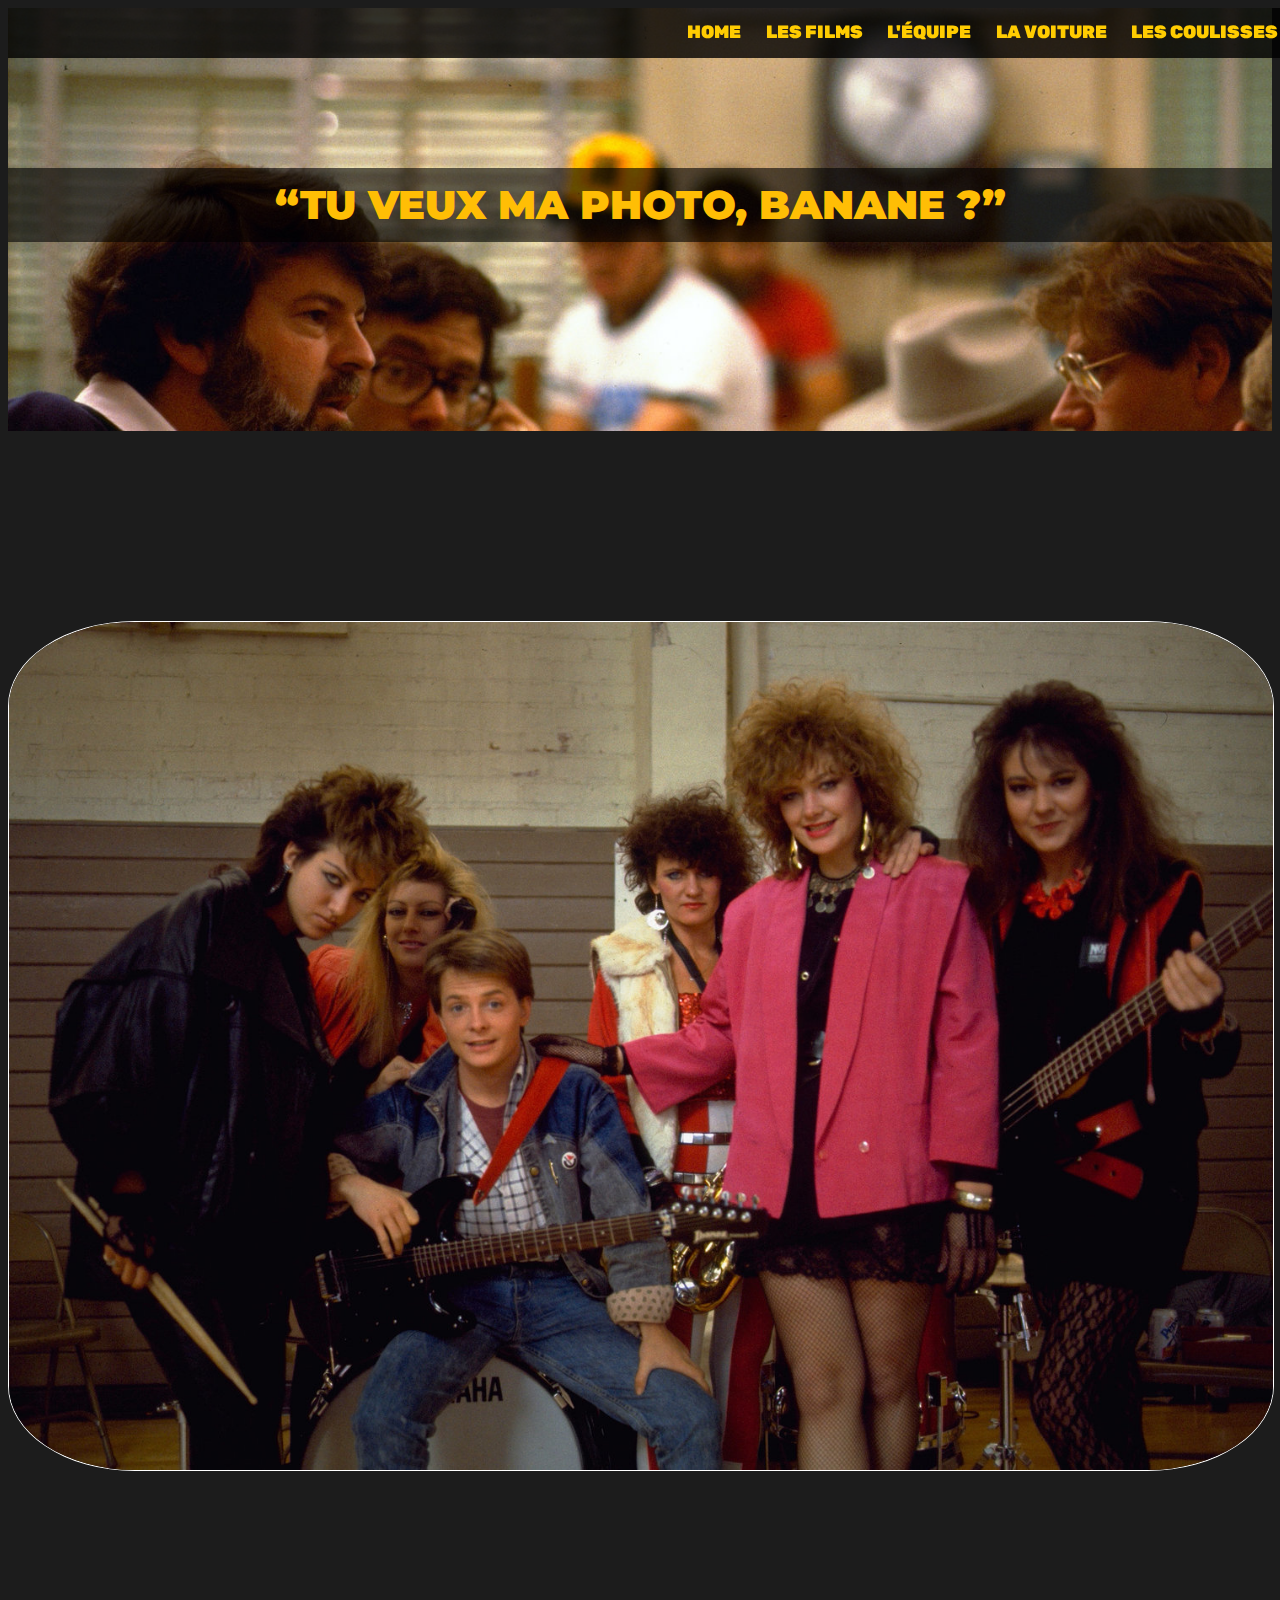
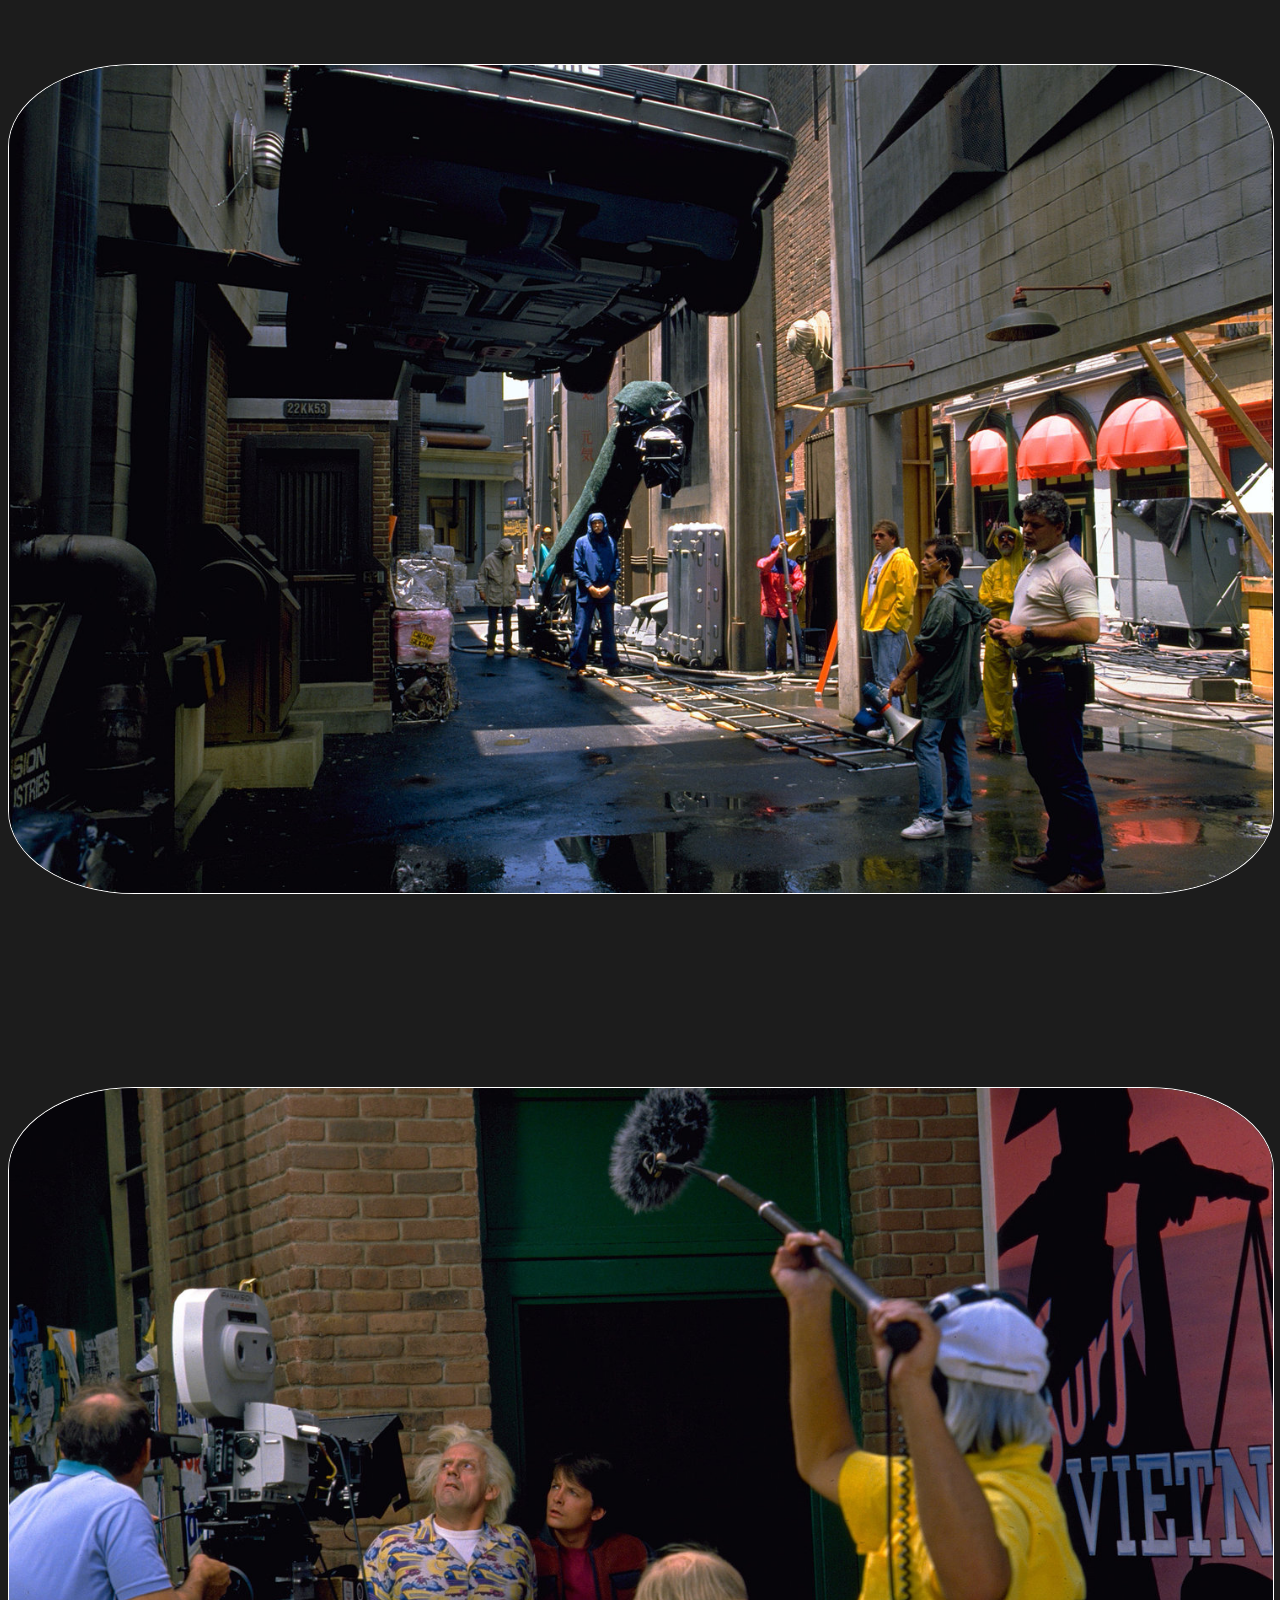
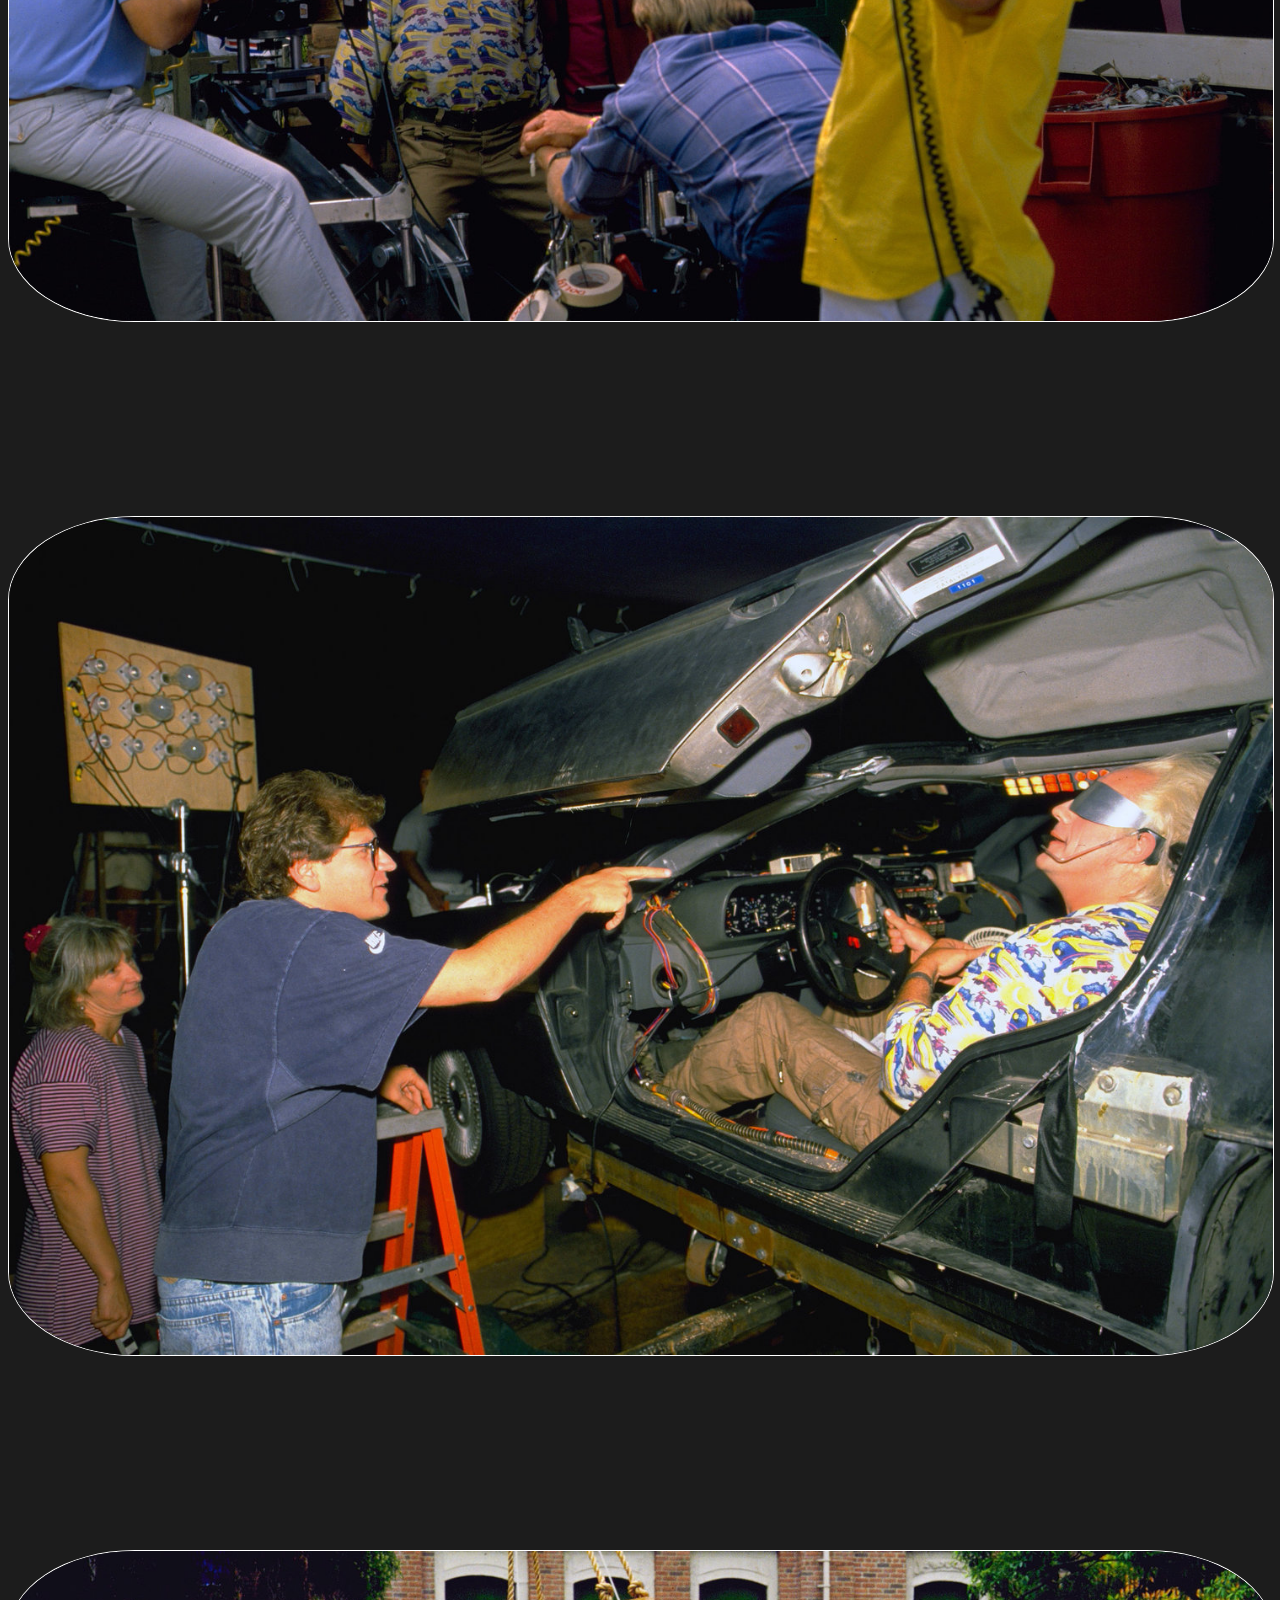
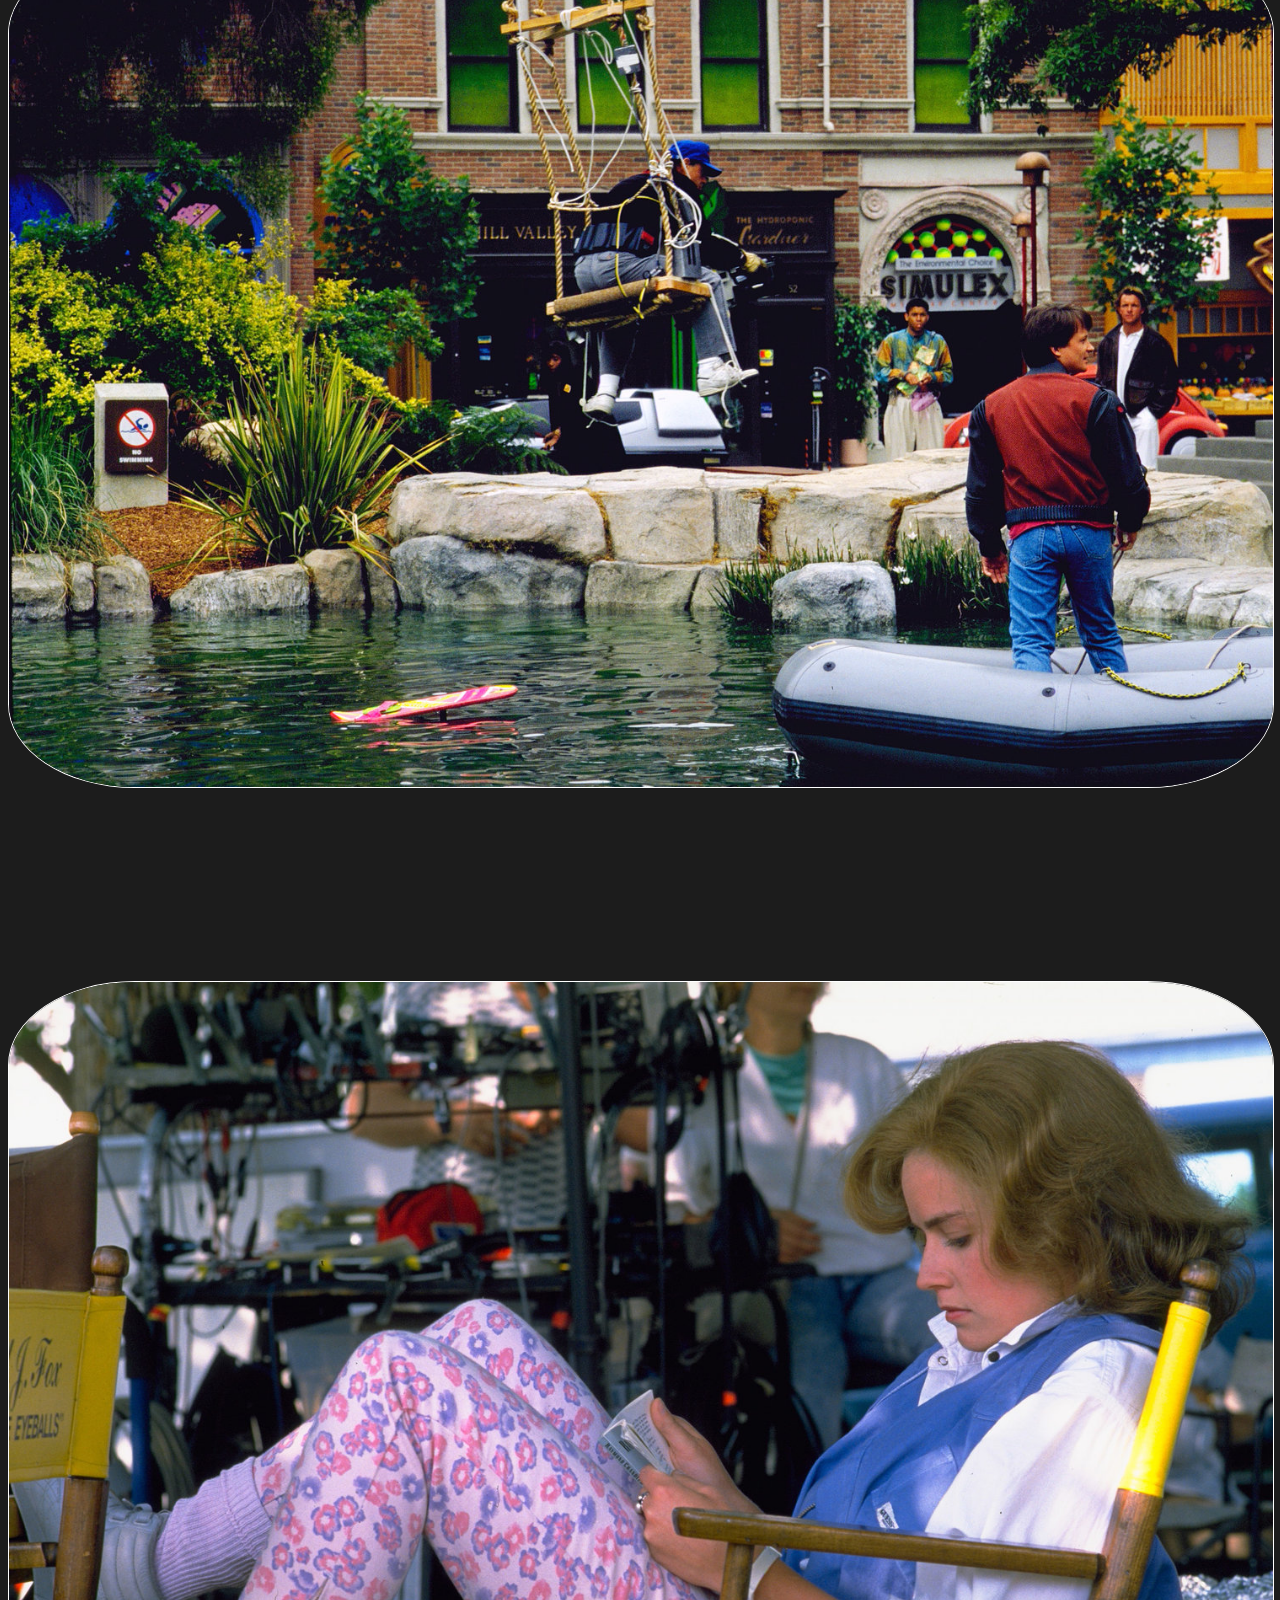
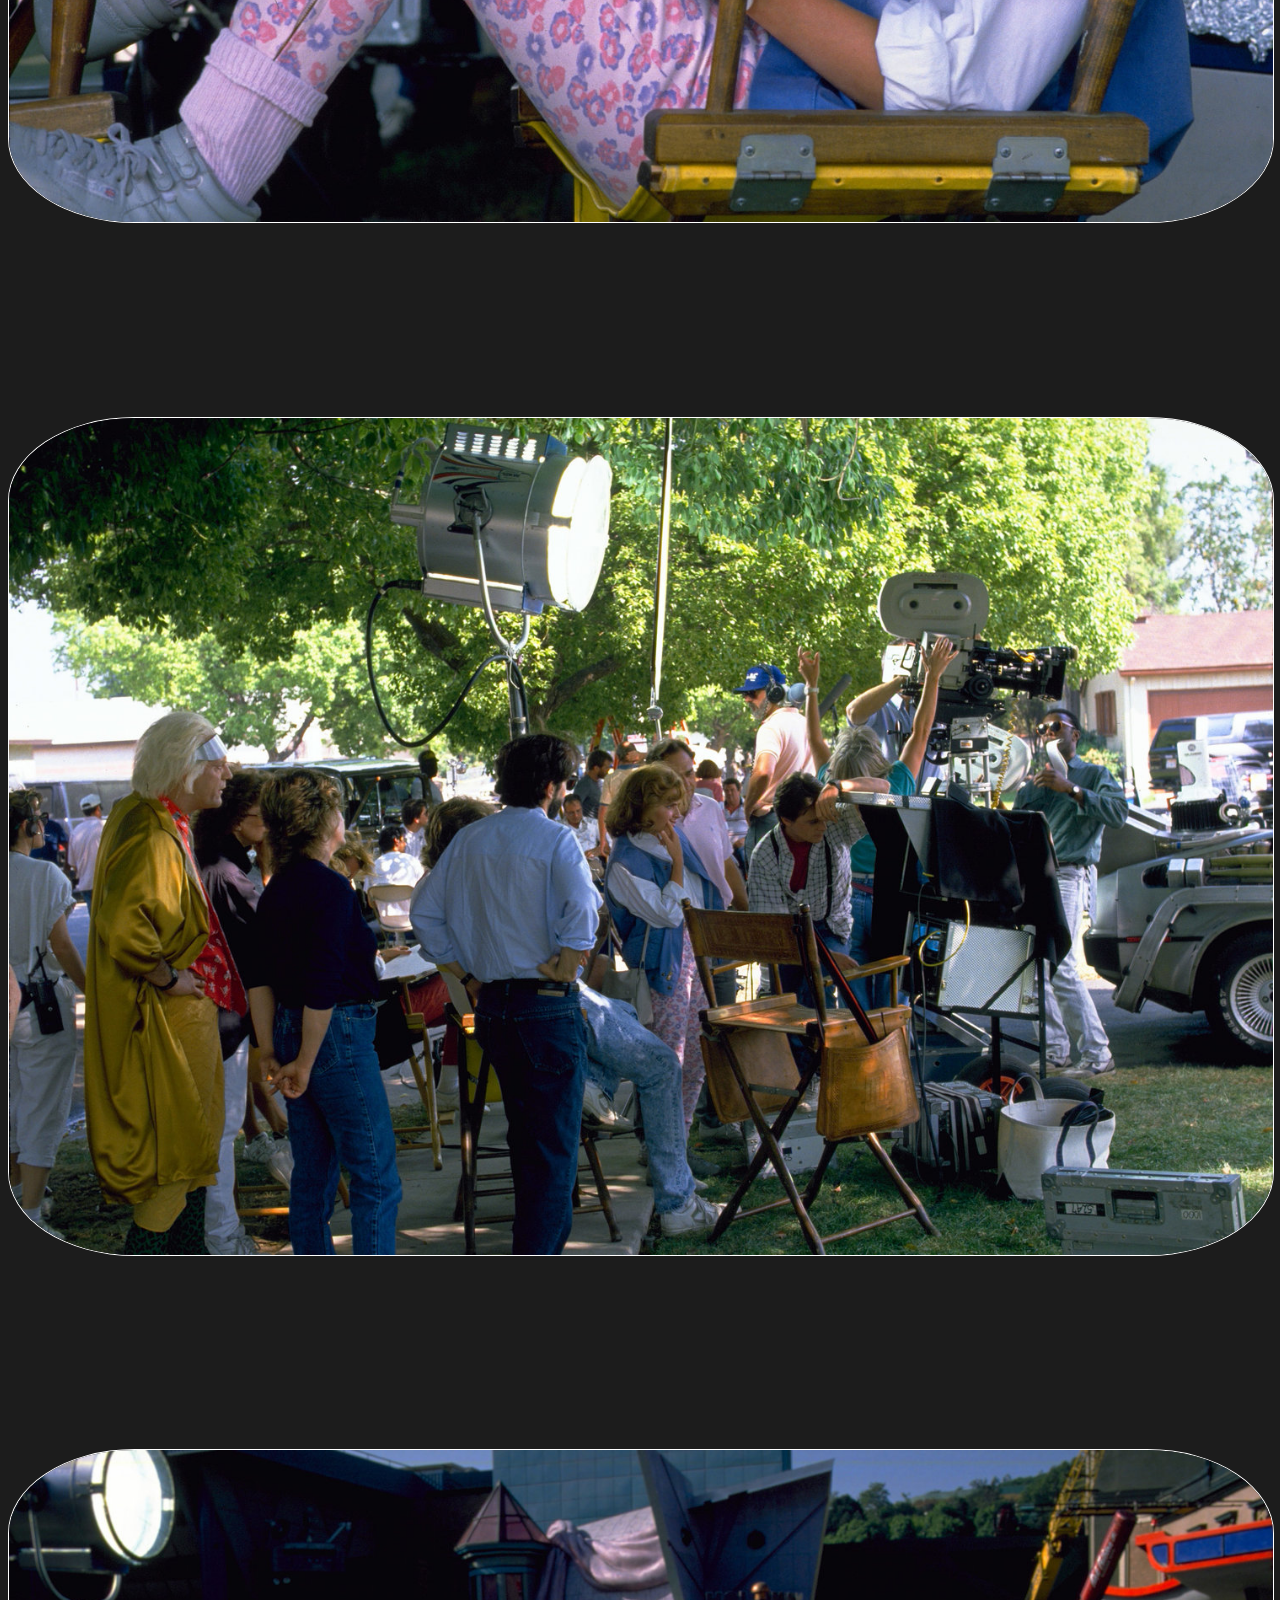
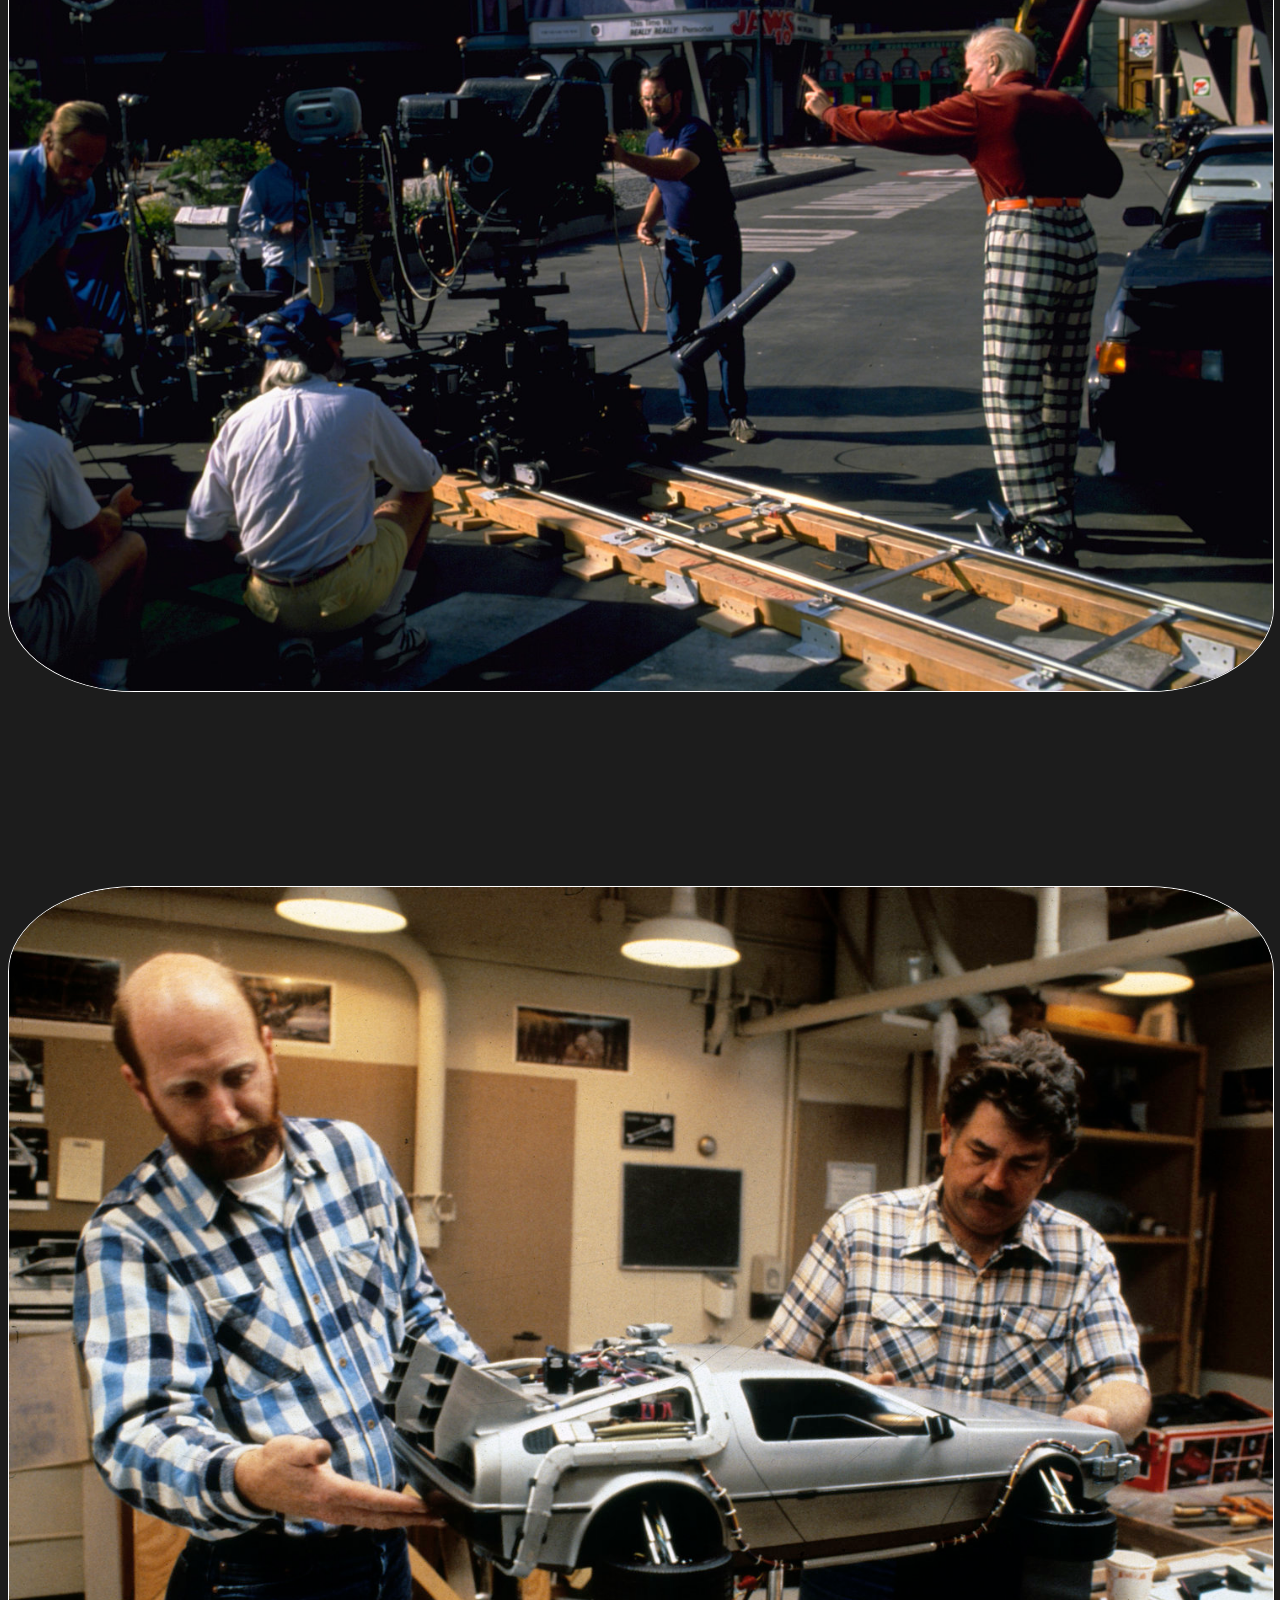
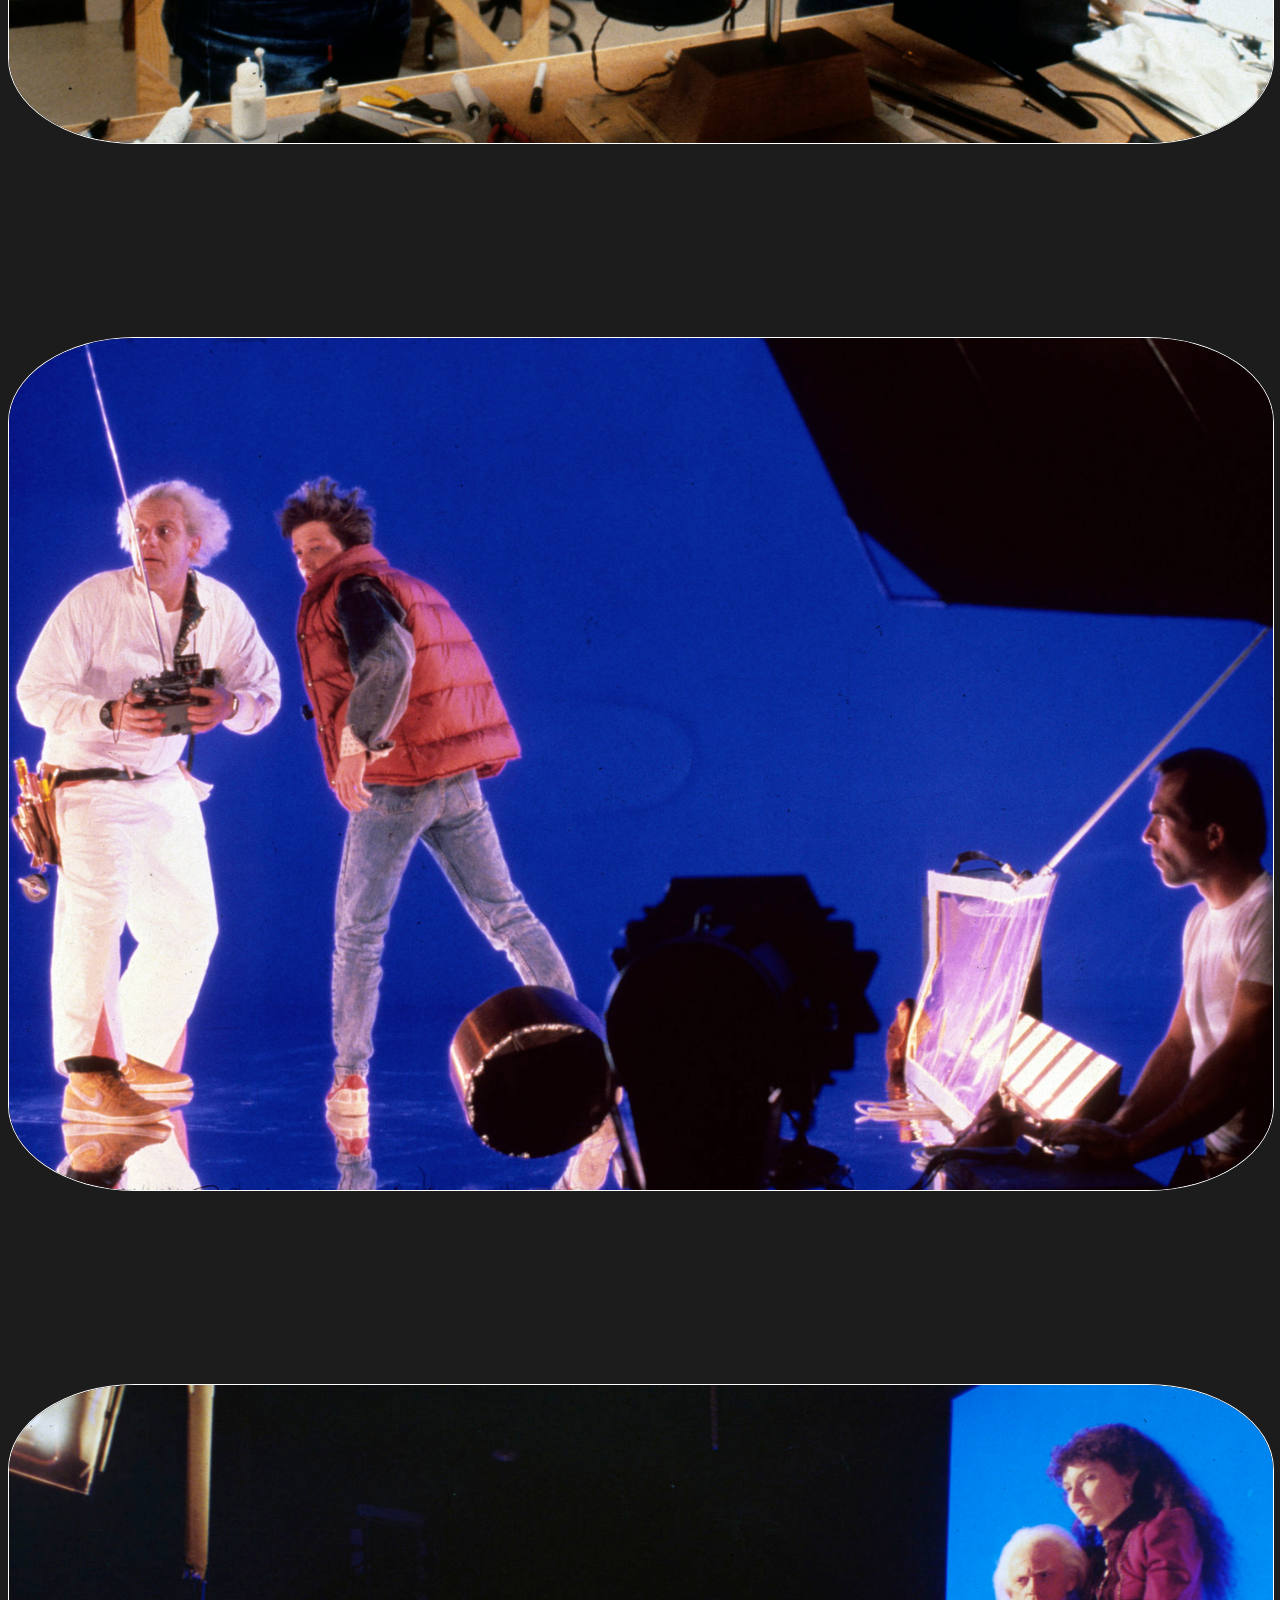
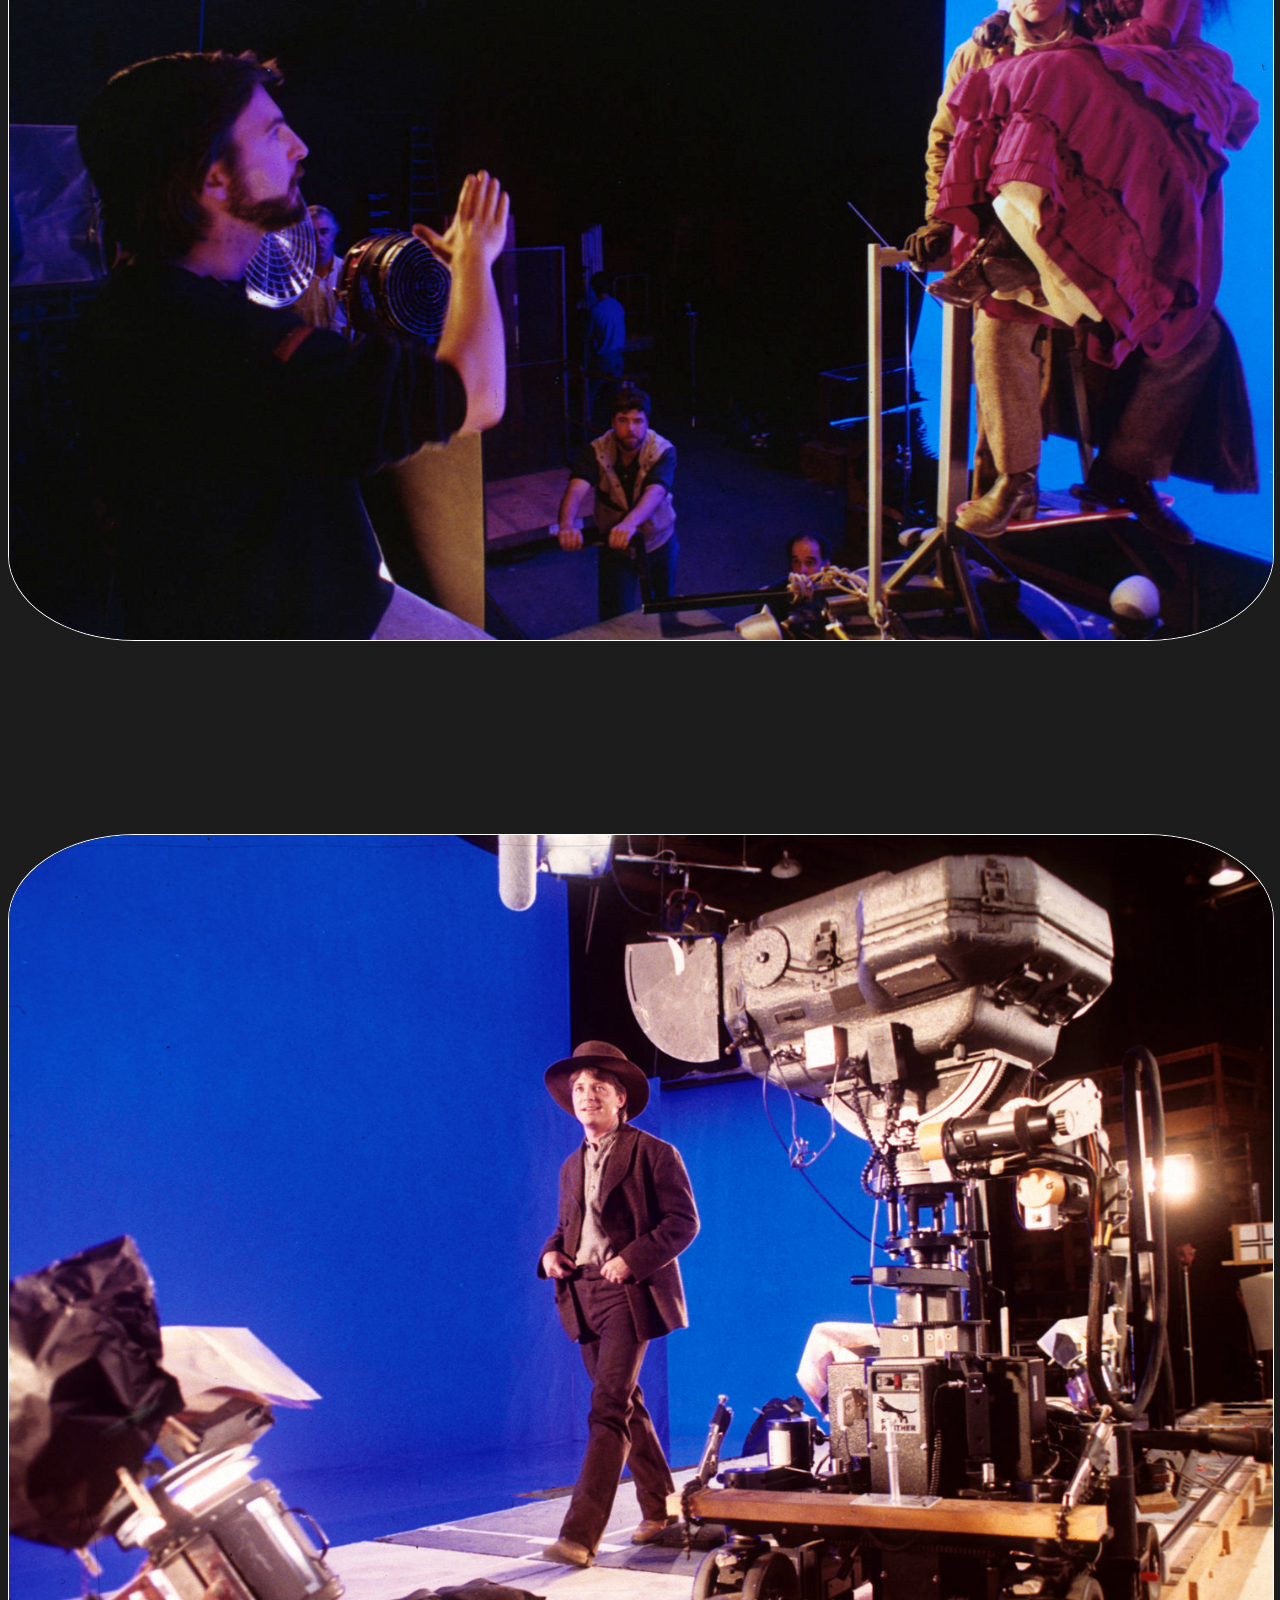
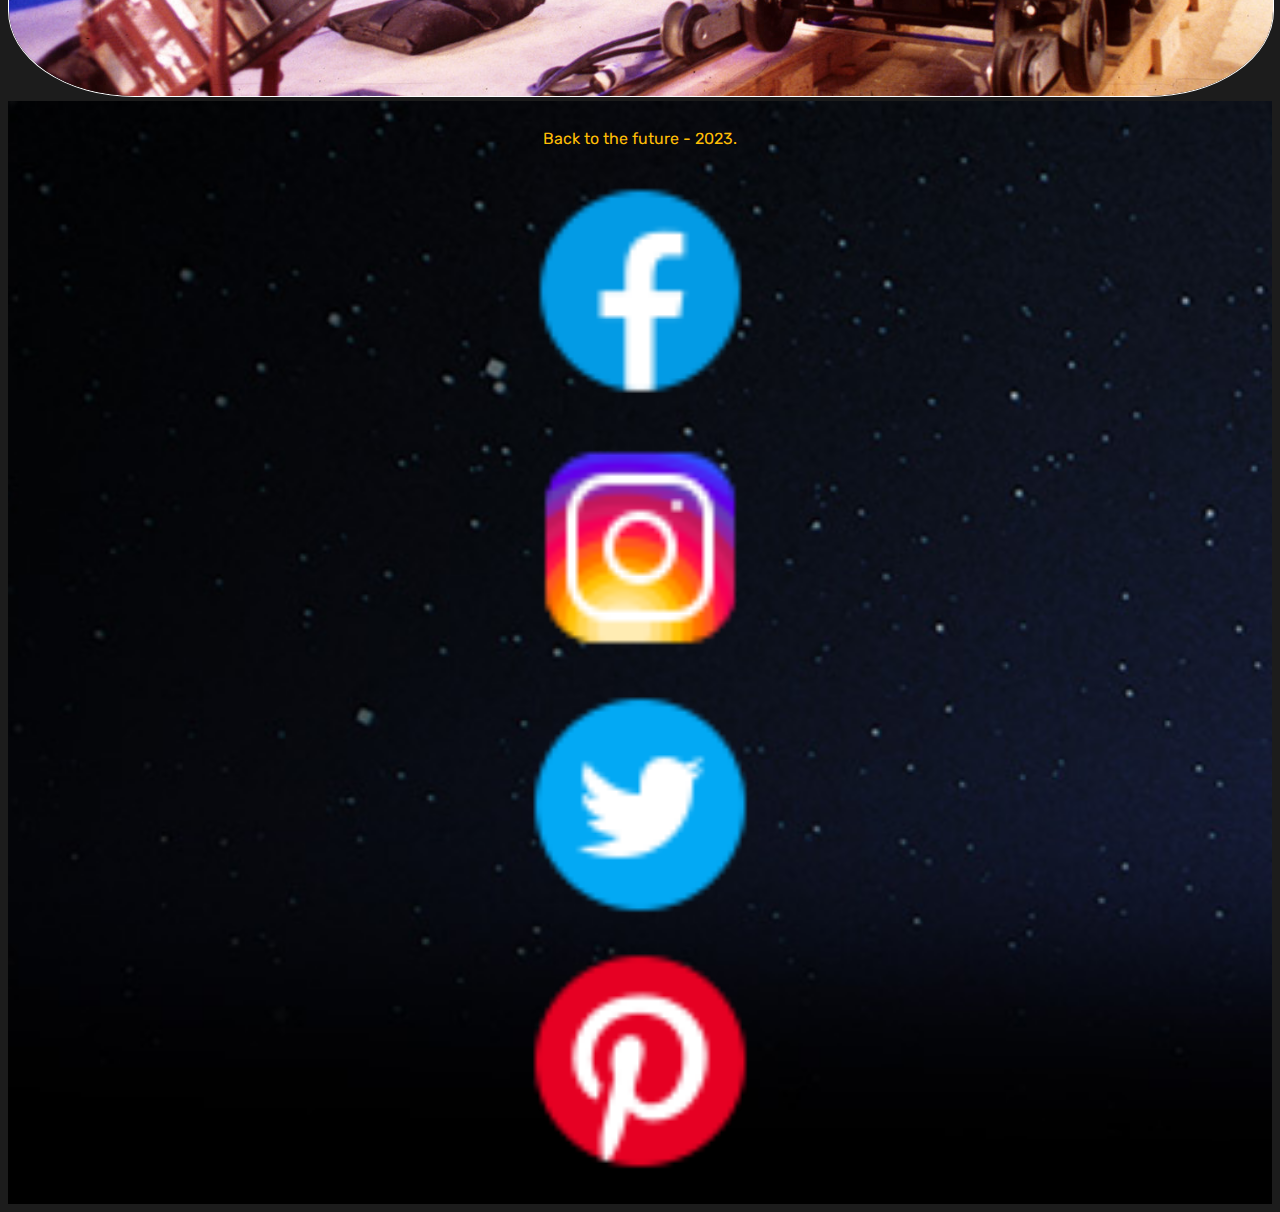
<file: coulisse.html>
<!DOCTYPE html>
<html lang="fr">
<head>
    <meta charset="UTF-8">
    <meta http-equiv="X-UA-Compatible" content="IE=edge">
    <meta name="viewport" content="width=device-width, initial-scale=1.0">

    <!--====== Anton Font ======-->

    <link rel="preconnect" href="https://fonts.googleapis.com">
    <link rel="preconnect" href="https://fonts.gstatic.com" crossorigin>
    <link href="https://fonts.googleapis.com/css2?family=Anton&display=swap" rel="stylesheet">

    <!--====== Montserrat Font ======-->

    <link rel="preconnect" href="https://fonts.googleapis.com">
    <link rel="preconnect" href="https://fonts.gstatic.com" crossorigin>
    <link href="https://fonts.googleapis.com/css2?family=Montserrat:wght@300;400;900&display=swap" rel="stylesheet">

    <!--====== Rubik Font ======-->

    <link rel="preconnect" href="https://fonts.googleapis.com">
    <link rel="preconnect" href="https://fonts.gstatic.com" crossorigin>
    <link href="https://fonts.googleapis.com/css2?family=Rubik:wght@300;400;900&display=swap" rel="stylesheet">

    <!--====== Boostrap et CSS ======-->
    
    <link href="https://cdn.jsdelivr.net/npm/bootstrap@5.2.3/dist/css/bootstrap.min.css" rel="stylesheet" integrity="sha384-rbsA2VBKQhggwzxH7pPCaAqO46MgnOM80zW1RWuH61DGLwZJEdK2Kadq2F9CUG65" crossorigin="anonymous">
    <link rel="stylesheet" href="css/styles.css">

    <title>Back to the future</title>

</head>

<body>

<header>

<!--====== NAVBAR ======
===============================================-->

<section class="section-nav">

    <div class="nav">
        <input type="checkbox" id="nav-check">
    
        <div class="nav-btn">
          <label for="nav-check">
            <span></span>
            <span></span>
            <span></span>
          </label>
        </div>
        
        <div class="nav-links">
            <a href="index.html" class="nav-link">Home</a>
            <a href="index.html" class="nav-link">Les films</a>
            <a href="index.html" class="nav-link">L'équipe</a>
            <a href="voiture.html" class="nav-link">la voiture</a>
            <a href="coulisse.html" class="nav-link">les coulisses</a>
        </div>
    </div>
    
</section>

</header>

<!--====== COULISSE ======
===============================================-->

<section class="section-coulisse">

    <div class="container">
        <div class="row">
            <div class="col-md-12">
                <h2>“Tu veux ma photo, banane ?”</h2>
            </div>
        </div>
    </div>

</section>

<!--====== BEHIND THE SCENE ======
===============================================-->

<section class="section-coulisse-list">

<!--====== Coulisse n°1 ======-->

    <div class="container">       
        <div class="row">
            <div class="col-md-4">
                <img src="media/Behind_the_scene/1.jpg" alt="1" class="img-coulisse">     
            </div>

            <div class="col-md-4">
                <img src="media/Behind_the_scene/2.jpg" alt="1" class="img-coulisse">       
            </div>

            <div class="col-md-4">
                <img src="media/Behind_the_scene/3.jpg" alt="1" class="img-coulisse">         
            </div>         
        </div>                   
    </div>

<!--====== Coulisse n°2 ======-->

    <div class="container">       
        <div class="row">
            <div class="col-md-4">
                <img src="media/Behind_the_scene/4.jpg" alt="1" class="img-coulisse">         
            </div>

            <div class="col-md-4">
                <img src="media/Behind_the_scene/5.jpg" alt="1" class="img-coulisse">         
            </div>

            <div class="col-md-4">
                <img src="media/Behind_the_scene/6.jpg" alt="1" class="img-coulisse">        
            </div>         
        </div>                   
    </div>

<!--====== Coulisse n°3 ======-->

    <div class="container">       
        <div class="row">
            <div class="col-md-4">
                <img src="media/Behind_the_scene/7.jpg" alt="1" class="img-coulisse">        
            </div>

            <div class="col-md-4">
                <img src="media/Behind_the_scene/8.jpg" alt="1" class="img-coulisse">        
            </div>

            <div class="col-md-4">
                <img src="media/Behind_the_scene/9.jpg" alt="1" class="img-coulisse">        
            </div>         
        </div>                   
    </div>

<!--====== Coulisse n°4 ======-->

    <div class="container">       
        <div class="row">
            <div class="col-md-4">
                <img src="media/Behind_the_scene/10.jpg" alt="1" class="img-coulisse">        
            </div>

            <div class="col-md-4">
                <img src="media/Behind_the_scene/11.jpg" alt="1" class="img-coulisse">        
            </div>

            <div class="col-md-4">
                <img src="media/Behind_the_scene/12.jpg" alt="1" class="img-coulisse">        
            </div>         
        </div>                   
    </div>

</section>

<!--====== FOOTER ======
===============================================-->
<section class="section-footer">

    <div class="container">
        <div class="row">
            <div class="col-md-4">
                <div class="bttf-2023">
                    <p>Back to the future - 2023.</p>
                </div>
            </div>
    
            <div class="col-md-2">
                <div class="facebook">
                    <img src="media/Reseau/facebook.png" alt="facebook">
                </div>
            </div>

            <div class="col-md-2">
                <div class="instagram">
                    <img src="media/Reseau/instagram.png" alt="instagram">
                </div>
            </div>

            <div class="col-md-2">
                <div class="twitter">
                    <img src="media/Reseau/twitter.png" alt="twitter">
                </div>
            </div>

            <div class="col-md-2">
                <div class="youtube">
                    <img src="media/Reseau/youtube.png" alt="youtube">
                </div>
            </div>
        </div>
    </div>

</section>

<script src="https://cdn.jsdelivr.net/npm/bootstrap@5.2.3/dist/js/bootstrap.bundle.min.js" integrity="sha384-kenU1KFdBIe4zVF0s0G1M5b4hcpxyD9F7jL+jjXkk+Q2h455rYXK/7HAuoJl+0I4" crossorigin="anonymous"></script>
</body>
</html>
</file>
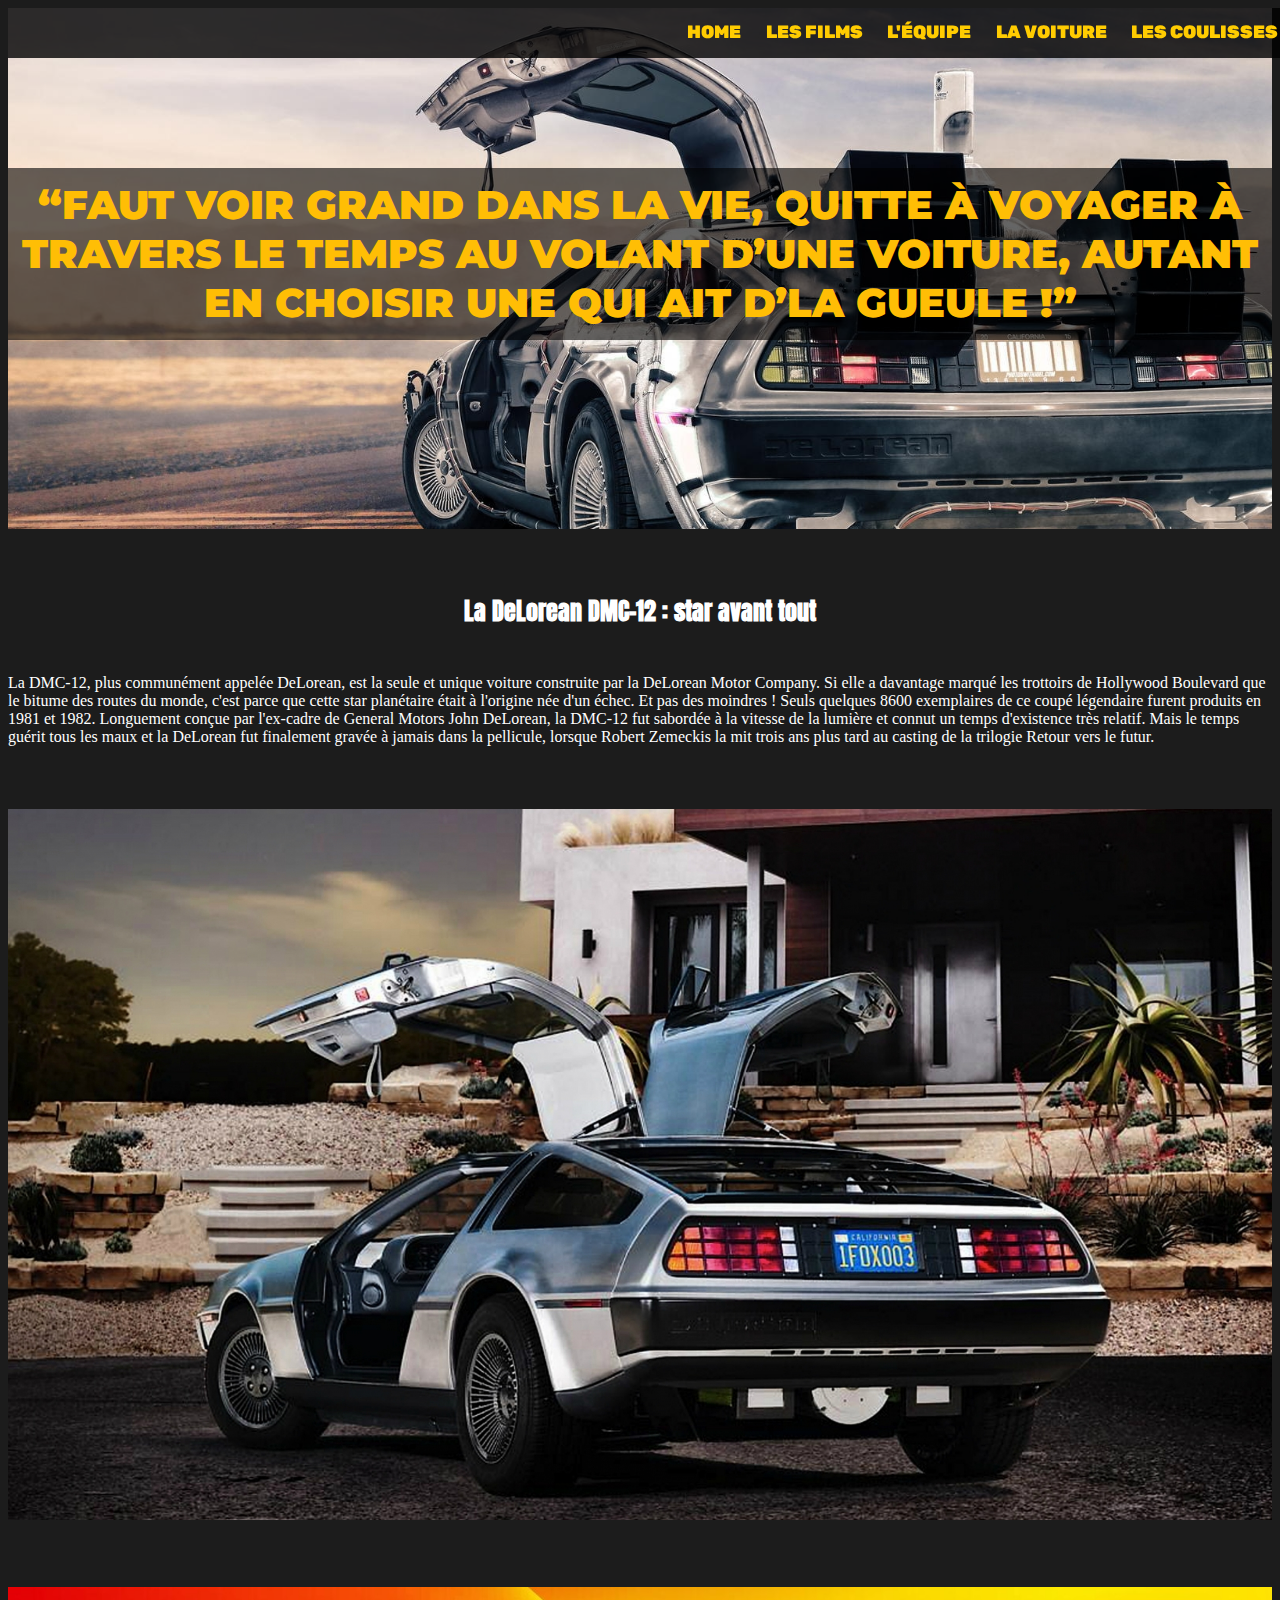
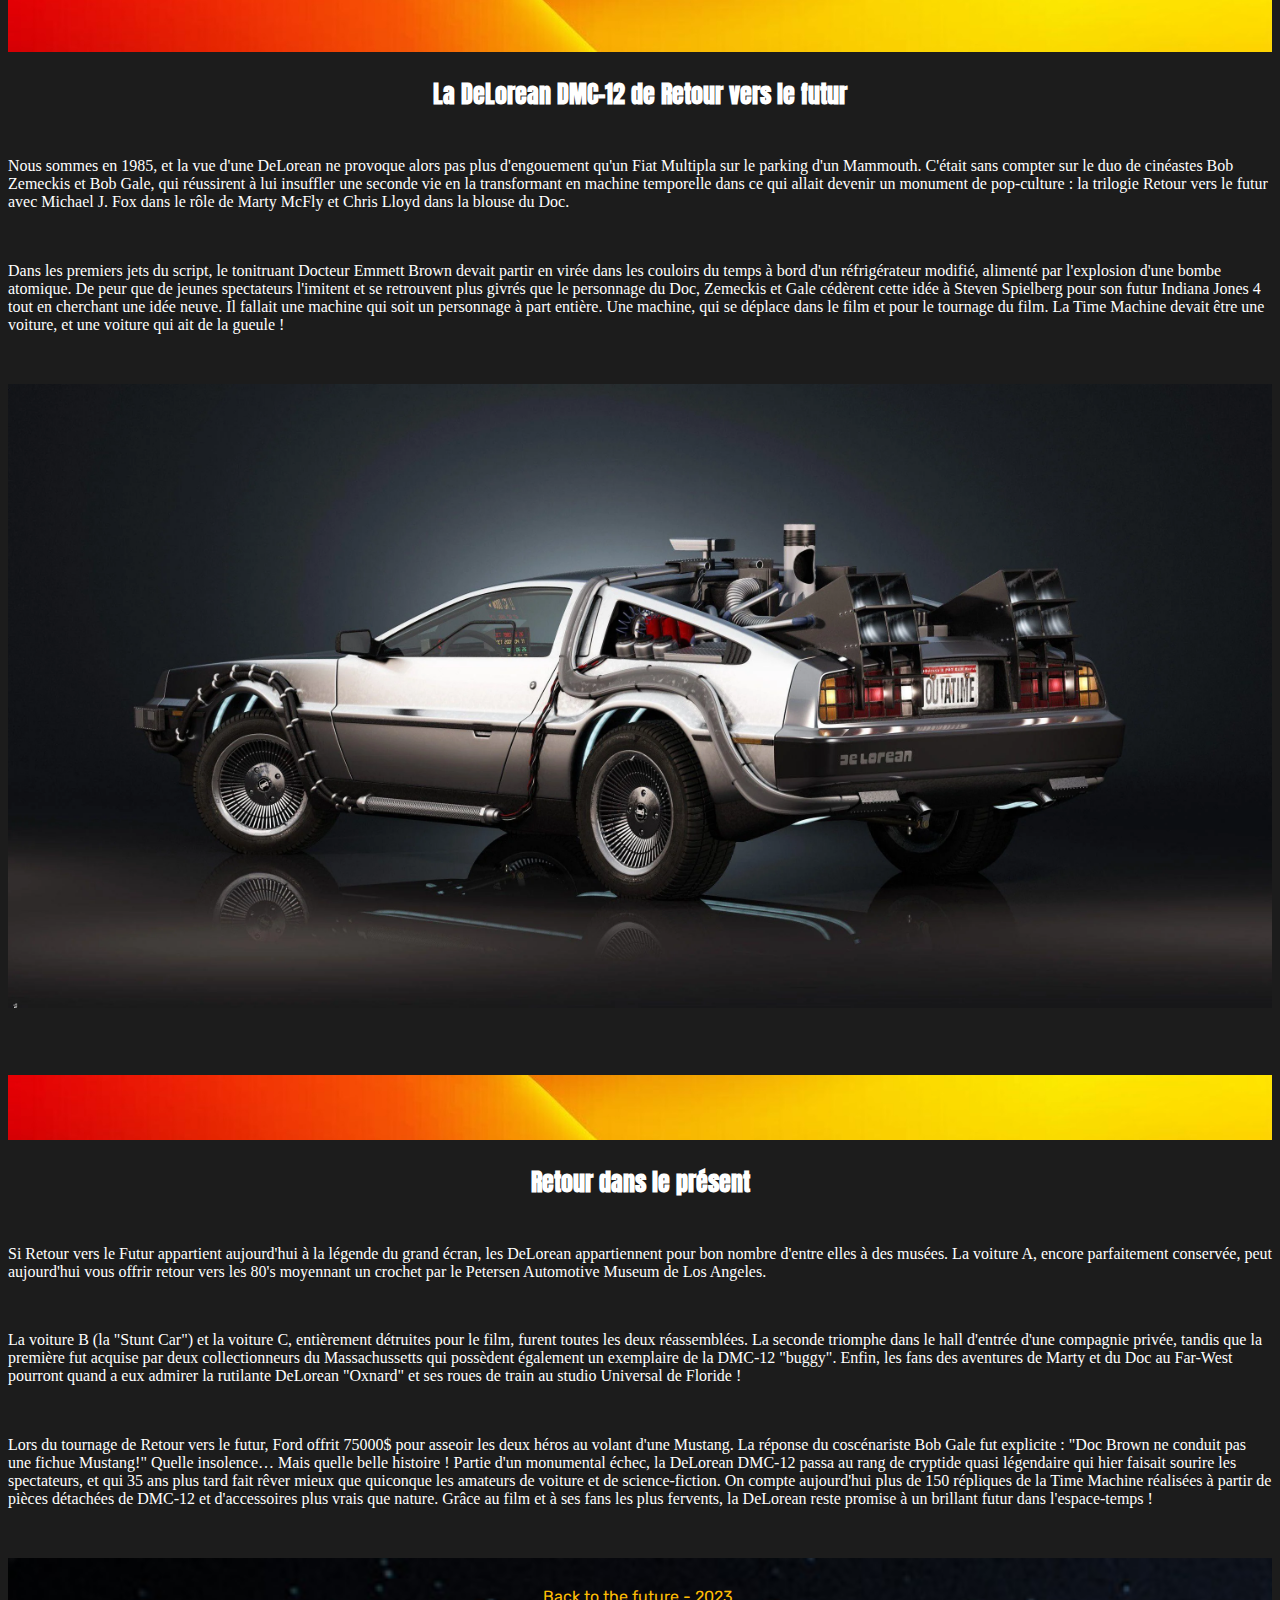
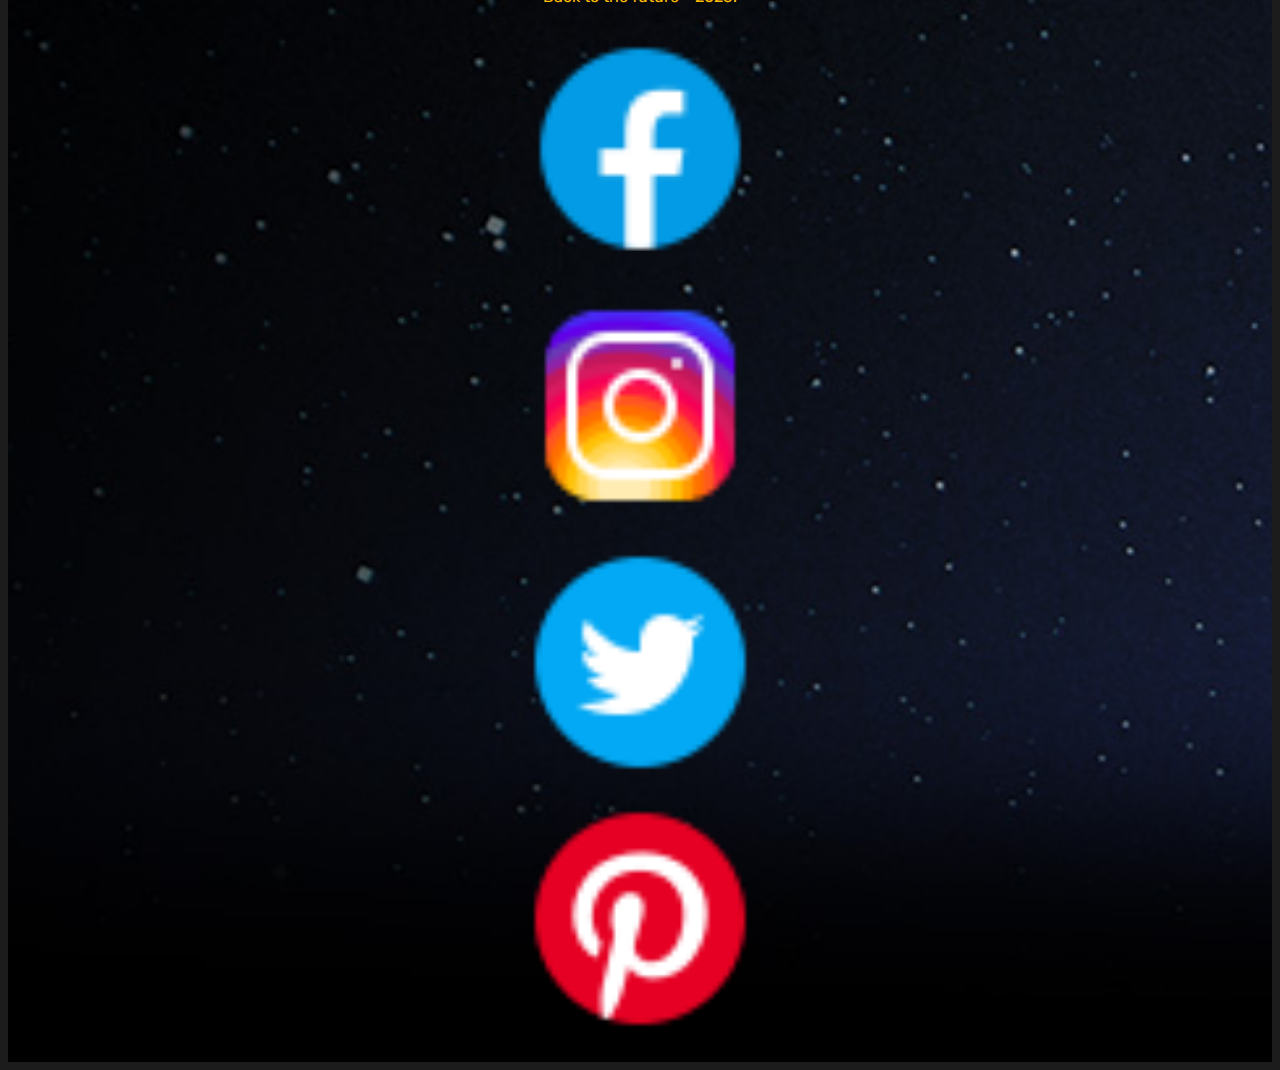
<file: voiture.html>
<!DOCTYPE html>
<html lang="fr">
<head>
    <meta charset="UTF-8">
    <meta http-equiv="X-UA-Compatible" content="IE=edge">
    <meta name="viewport" content="width=device-width, initial-scale=1.0">

    <!--====== Anton Font ======-->

    <link rel="preconnect" href="https://fonts.googleapis.com">
    <link rel="preconnect" href="https://fonts.gstatic.com" crossorigin>
    <link href="https://fonts.googleapis.com/css2?family=Anton&display=swap" rel="stylesheet">

    <!--====== Montserrat Font ======-->

    <link rel="preconnect" href="https://fonts.googleapis.com">
    <link rel="preconnect" href="https://fonts.gstatic.com" crossorigin>
    <link href="https://fonts.googleapis.com/css2?family=Montserrat:wght@300;400;900&display=swap" rel="stylesheet">

    <!--====== Rubik Font ======-->

    <link rel="preconnect" href="https://fonts.googleapis.com">
    <link rel="preconnect" href="https://fonts.gstatic.com" crossorigin>
    <link href="https://fonts.googleapis.com/css2?family=Rubik:wght@300;400;900&display=swap" rel="stylesheet">

    <!--====== Boostrap et CSS ======-->
    
    <link href="https://cdn.jsdelivr.net/npm/bootstrap@5.2.3/dist/css/bootstrap.min.css" rel="stylesheet" integrity="sha384-rbsA2VBKQhggwzxH7pPCaAqO46MgnOM80zW1RWuH61DGLwZJEdK2Kadq2F9CUG65" crossorigin="anonymous">
    <link rel="stylesheet" href="css/styles.css">

    <title>Back to the future</title>

</head>

<body>

<header>

<!--====== NAVBAR ======
===============================================-->

<section class="section-nav">

    <div class="nav">
        <input type="checkbox" id="nav-check">
    
        <div class="nav-btn">
          <label for="nav-check">
            <span></span>
            <span></span>
            <span></span>
          </label>
        </div>
        
        <div class="nav-links">
            <a href="index.html" class="nav-link">Home</a>
            <a href="index.html" class="nav-link">Les films</a>
            <a href="index.html" class="nav-link">L'équipe</a>
            <a href="voiture.html" class="nav-link">la voiture</a>
            <a href="coulisse.html" class="nav-link">les coulisses</a>
        </div>
    </div>
    
</section>

</header>

<!--====== ACCUEIL DELOREAN ======
===============================================-->

<section class="section-delorean">

    <div class="container">
        <div class="row">
            <div class="col-md-12">
                <h2>“Faut voir grand dans la vie, quitte à voyager à travers le temps au volant d’une voiture, autant en choisir une qui ait d’la gueule !”</h2>
            </div>
        </div>
    </div>

</section>

<!--====== DELOREAN ======
===============================================-->

<!--====== Presentaion ======-->

<section class="section-presentation">

    <div class="container">       
        <div class="row">
            <div class="col-md-6">
                <div class="avant">
                    <h2>La DeLorean DMC-12 : star avant tout</h2>

                        <p>La DMC-12, plus communément appelée DeLorean, est la seule et unique voiture construite par la DeLorean Motor Company. Si elle a davantage 
                            marqué les trottoirs de Hollywood Boulevard que le bitume des routes du monde, c'est parce que cette star planétaire était à l'origine née d'un 
                            échec. Et pas des moindres ! Seuls quelques 8600 exemplaires de ce coupé légendaire furent produits en 1981 et 1982. Longuement conçue par 
                            l'ex-cadre de General Motors John DeLorean, la DMC-12 fut sabordée à la vitesse de la lumière et connut un temps d'existence très relatif. Mais le 
                            temps guérit tous les maux et la DeLorean fut finalement gravée à jamais dans la pellicule, lorsque Robert Zemeckis la mit trois ans plus tard au 
                            casting de la trilogie Retour vers le futur.</p>
                    </div>
                </div>

                <div class="col-md-6">
                    <div class="avant">
                        <img src="media/delorean-4.jpg" alt="delorean4" class="delorean4">
                    </div>
                </div>
        </div>                   
    </div>

<!--====== Banner ======-->

    <div class="container">
        <div class="row">
            <div class="col-md-12">
                <img src="media/banner-2.jpg" alt="banner" class="banner-film">
            </div>
        </div>
    </div>

<!--====== Retour vers le futur ======-->

    <div class="container">       
        <div class="row">
            <div class="col-md-12">
                <div class="rvlf">
                    <h2>La DeLorean DMC-12 de Retour vers le futur</h2>

                        <p>Nous sommes en 1985, et la vue d'une DeLorean ne provoque alors pas plus d'engouement qu'un Fiat Multipla sur le parking d'un Mammouth. C'était sans 
                            compter sur le duo de cinéastes Bob Zemeckis et Bob Gale, qui réussirent à lui insuffler une seconde vie en la transformant en machine temporelle dans 
                            ce qui allait devenir un monument de pop-culture : la trilogie Retour vers le futur avec Michael J. Fox dans le rôle de Marty McFly et Chris Lloyd dans 
                            la blouse du Doc.</p>
                        <p>Dans les premiers jets du script, le tonitruant Docteur Emmett Brown devait partir en virée dans les couloirs du temps à bord d'un réfrigérateur modifié, 
                            alimenté par l'explosion d'une bombe atomique. De peur que de jeunes spectateurs l'imitent et se retrouvent plus givrés que le personnage du Doc, Zemeckis 
                            et Gale cédèrent cette idée à Steven Spielberg pour son futur Indiana Jones 4 tout en cherchant une idée neuve. Il fallait une machine qui soit un 
                            personnage à part entière. Une machine, qui se déplace dans le film et pour le tournage du film. La Time Machine devait être une voiture, et une voiture 
                            qui ait de la gueule !</p>
                </div>
            </div>
        </div>                   
    </div>

    <div class="container">       
        <div class="row">
            <div class="col-md-12">
                <div class="delorean-full">
                    <img src="media/delorean-3.webp" alt="delorean3" class="delorean3">
                </div>
            </div>
        </div>                   
    </div>

<!--====== Banner ======-->

    <div class="container">
        <div class="row">
            <div class="col-md-12">
                <img src="media/banner-2.jpg" alt="banner" class="banner-film">
            </div>
        </div>
    </div>

<!--====== Aujourd'hui ======-->

    <div class="container">       
        <div class="row">
            <div class="col-md-12">
                <div class="present">
                    <h2>Retour dans le présent</h2>

                        <p>Si Retour vers le Futur appartient aujourd'hui à la légende du grand écran, les DeLorean appartiennent pour bon nombre d'entre elles à des musées. 
                            La voiture A, encore parfaitement conservée, peut aujourd'hui vous offrir retour vers les 80's moyennant un crochet par le Petersen Automotive Museum 
                            de Los Angeles.</p>
                        <p>La voiture B (la "Stunt Car") et la voiture C, entièrement détruites pour le film, furent toutes les deux réassemblées. La seconde triomphe dans le 
                            hall d'entrée d'une compagnie privée, tandis que la première fut acquise par deux collectionneurs du Massachussetts qui possèdent également un exemplaire 
                            de la DMC-12 "buggy". Enfin, les fans des aventures de Marty et du Doc au Far-West pourront quand a eux admirer la rutilante DeLorean "Oxnard" et ses 
                            roues de train au studio Universal de Floride !</p>
                        <p>Lors du tournage de Retour vers le futur, Ford offrit 75000$ pour asseoir les deux héros au volant d'une Mustang. La réponse du coscénariste Bob Gale 
                            fut explicite : "Doc Brown ne conduit pas une fichue Mustang!" Quelle insolence… Mais quelle belle histoire ! Partie d'un monumental échec, la DeLorean 
                            DMC-12 passa au rang de cryptide quasi légendaire qui hier faisait sourire les spectateurs, et qui 35 ans plus tard fait rêver mieux que quiconque les 
                            amateurs de voiture et de science-fiction. On compte aujourd'hui plus de 150 répliques de la Time Machine réalisées à partir de pièces détachées de 
                            DMC-12 et d'accessoires plus vrais que nature. Grâce au film et à ses fans les plus fervents, la DeLorean reste promise à un brillant futur dans 
                            l'espace-temps !</p>
                </div>
            </div>
        </div>                   
    </div>

</section>

<!--====== FOOTER ======
===============================================-->
<section class="section-footer">

    <div class="container">
        <div class="row">
            <div class="col-md-4">
                <div class="bttf-2023">
                    <p>Back to the future - 2023.</p>
                </div>
            </div>
    
            <div class="col-md-2">
                <div class="facebook">
                    <img src="media/Reseau/facebook.png" alt="facebook">
                </div>
            </div>

            <div class="col-md-2">
                <div class="instagram">
                    <img src="media/Reseau/instagram.png" alt="instagram">
                </div>
            </div>

            <div class="col-md-2">
                <div class="twitter">
                    <img src="media/Reseau/twitter.png" alt="twitter">
                </div>
            </div>

            <div class="col-md-2">
                <div class="youtube">
                    <img src="media/Reseau/youtube.png" alt="youtube">
                </div>
            </div>
        </div>
    </div>

</section>

<script src="https://cdn.jsdelivr.net/npm/bootstrap@5.2.3/dist/js/bootstrap.bundle.min.js" integrity="sha384-kenU1KFdBIe4zVF0s0G1M5b4hcpxyD9F7jL+jjXkk+Q2h455rYXK/7HAuoJl+0I4" crossorigin="anonymous"></script>
</body>
</html>
</file>
<file: css/styles.css>
.section-accueil {
  background-image: url(../media/banner.jpg);
  background-repeat: no-repeat;
  background-size: cover;
  padding-top: 4%;
  padding-bottom: 2%;
}
.section-accueil .container {
  text-align: center;
}
.section-accueil .container h1 {
  text-transform: uppercase;
  font-family: "Anton", sans-serif;
  font-size: 700%;
  padding-top: 2%;
  color: #FFBE05;
}
.section-accueil .container .logo {
  width: 100%;
}

/*.section-nav {
    text-align: center;
}*/
.nav {
  justify-content: center;
  height: 50px;
  width: 100%;
  background-color: rgba(0, 0, 0, 0.8);
  position: fixed;
}

.nav > .nav-header {
  display: inline;
}

.nav > .nav-btn {
  display: none;
}

.nav > .nav-links {
  display: inline;
  float: right;
  font-size: 18px;
}

.nav > .nav-links > a {
  text-align: center;
  display: inline-block;
  padding: 13px 10px 13px 10px;
  text-decoration: none;
  text-transform: uppercase;
  font-family: "Rubik", sans-serif;
  font-weight: 900;
  color: #FFCC01;
}

.nav > .nav-links > a:hover {
  background-color: #FF0E14;
  transition-duration: 1s;
}

.nav > #nav-check {
  display: none;
}

@media (max-width: 800px) {
  .nav > .nav-btn {
    display: inline-block;
    position: absolute;
    right: 0px;
    top: 0px;
  }
  .nav > .nav-btn > label {
    display: inline-block;
    width: 50px;
    height: 50px;
    padding: 13px;
  }
  .nav > .nav-btn > label:hover, .nav #nav-check:checked ~ .nav-btn > label {
    background-color: rgba(0, 0, 0, 0.3);
  }
  .nav > .nav-btn > label > span {
    display: block;
    width: 25px;
    height: 10px;
    border-top: 2px solid #FFCC01;
  }
  .nav > .nav-links {
    position: absolute;
    display: block;
    width: 100%;
    background-color: rgba(0, 0, 0, 0.8);
    height: 0px;
    transition: all 0.3s ease-in;
    overflow-y: hidden;
    top: 50px;
    left: 0px;
  }
  .nav > .nav-links > a {
    display: block;
    width: 100%;
    color: #FFCC01;
  }
  .nav > #nav-check:not(:checked) ~ .nav-links {
    height: 0px;
  }
  .nav > #nav-check:checked ~ .nav-links {
    height: calc(100vh - 50px);
    overflow-y: auto;
  }
}
.section-welcome {
  text-align: center;
  margin-top: 5%;
  margin-bottom: 5%;
  color: white;
}
.section-welcome .cover-1 {
  padding-top: 2%;
  padding-bottom: 2%;
  background-image: url(../media/cover.jpg);
  background-repeat: no-repeat;
  background-size: cover;
  background-attachment: fixed;
}
.section-welcome p {
  padding-top: 4%;
  margin-bottom: 6%;
  color: white;
}
.section-welcome .logo-wel {
  width: 50%;
}
.section-welcome .banner-film {
  width: 100%;
  height: 2%;
}

.section-film .container {
  text-align: center;
}
.section-film .container .banner-film {
  width: 100%;
  height: 2%;
}
.section-film .container .logo-syn {
  text-align: center;
  width: 40%;
  margin-top: 4%;
  margin-bottom: 4%;
}
.section-film .container .film-text h4 {
  color: white;
  text-align: center;
  padding-bottom: 2%;
  font-family: "Montserrat", sans-serif;
  letter-spacing: 0.2em;
  text-transform: uppercase;
}
.section-film .container .film-text p {
  color: white;
  text-align: left;
  margin-top: 5%;
  margin-bottom: 5%;
  font-family: "Montserrat", sans-serif;
}
.section-film .container .film-text iframe {
  padding-bottom: 20%;
}

.section-liens {
  background-image: url(../media/cover-2.jpg);
  background-repeat: no-repeat;
  background-size: cover;
  background-position: bottom;
  background-attachment: fixed;
  text-align: center;
  padding-top: 10%;
  padding-bottom: 10%;
  margin-top: 1%;
}
.section-liens .convecteur {
  background-color: rgba(0, 0, 0, 0.6);
  border-radius: 10%;
}
.section-liens .staff {
  background-color: rgba(0, 0, 0, 0.6);
  border-radius: 10%;
}
.section-liens .voiture {
  background-color: rgba(0, 0, 0, 0.6);
  border-radius: 10%;
}
.section-liens .coulisse {
  background-color: rgba(0, 0, 0, 0.6);
  border-radius: 10%;
}
.section-liens img {
  border-radius: 10%;
}
.section-liens .btn {
  margin-top: 4%;
  margin-bottom: 4%;
  display: inline-block;
  padding: 10px 30px;
  text-decoration: none;
  border-radius: 10px;
  transition: background-color 1s, color 1s, border 1s;
  background-color: #FFBE05;
  color: black;
  font-family: "Rubik", sans-serif;
  margin-right: 15px;
}
.section-liens .btn:hover {
  background-color: #FF0E14;
  color: black;
}
.section-liens h2 {
  color: #FFBE05;
  font-family: "Montserrat", sans-serif;
  font-size: 240%;
  text-transform: uppercase;
  font-weight: 900;
  margin-bottom: 5%;
  padding-top: 1%;
  padding-bottom: 1%;
  background-color: rgba(0, 0, 0, 0.6);
}

.section-footer {
  background-image: url(../media/banner.jpg);
  background-repeat: no-repeat;
  background-size: cover;
  background-position: center;
  padding-top: 1%;
  padding-bottom: 1%;
}
.section-footer .container {
  text-align: center;
}
.section-footer .container p {
  font-family: "Rubik", sans-serif;
  color: #FFBE05;
}
.section-footer .container img {
  width: 20%;
  color: #FFBE05;
}

.section-delorean {
  background-image: url(../media/Delorean.jpg);
  background-repeat: no-repeat;
  background-size: cover;
  background-position: bottom;
  background-attachment: fixed;
  text-align: center;
  padding-top: 10%;
  padding-bottom: 10%;
}
.section-delorean h2 {
  color: #FFBE05;
  font-family: "Montserrat", sans-serif;
  font-size: 250%;
  text-transform: uppercase;
  font-weight: 900;
  margin-bottom: 5%;
  padding-top: 1%;
  padding-bottom: 1%;
  background-color: rgba(0, 0, 0, 0.6);
}

.section-presentation {
  text-align: center;
}
.section-presentation .container .avant {
  margin-top: 5%;
}
.section-presentation .container .banner-film {
  width: 100%;
  height: 2%;
  margin-top: 5%;
}
.section-presentation .container img {
  width: 100%;
}
.section-presentation .container p {
  color: white;
  text-align: left;
  margin-bottom: 4%;
}
.section-presentation .container h2 {
  color: white;
  text-align: center;
  padding-bottom: 2%;
  font-family: "Anton", sans-serif;
}

.section-cast .container {
  text-align: center;
  margin-bottom: 5%;
}
.section-cast .container p {
  color: white;
  margin-bottom: 10%;
  padding-top: 3%;
  font-family: "Montserrat", sans-serif;
  font-size: larger;
  font-weight: 400;
}
.section-cast .container .img-cast {
  border: 1px solid white;
  border-radius: 10%;
}

.banner-film {
  width: 100%;
  height: 2%;
}

.intro-cast {
  background-image: url(../media/Cast/cast-font.jpg);
  background-repeat: no-repeat;
  background-size: cover;
  background-position: center;
  background-attachment: fixed;
  text-align: center;
  padding-top: 15%;
  padding-bottom: 15%;
  margin-top: 2%;
  margin-bottom: 5%;
}
.intro-cast h2 {
  color: #FFBE05;
  font-family: "Montserrat", sans-serif;
  font-size: 250%;
  text-transform: uppercase;
  font-weight: 900;
  margin-bottom: 5%;
  padding-top: 1%;
  padding-bottom: 1%;
  background-color: rgba(0, 0, 0, 0.6);
}

.section-coulisse {
  background-image: url(../media/Behind_the_scene/font.jpg);
  background-repeat: no-repeat;
  background-size: cover;
  background-position: bottom;
  background-attachment: fixed;
  text-align: center;
  padding-top: 10%;
  padding-bottom: 10%;
}
.section-coulisse .top {
  margin-top: 4%;
}
.section-coulisse h2 {
  color: #FFBE05;
  font-family: "Montserrat", sans-serif;
  font-size: 250%;
  text-transform: uppercase;
  font-weight: 900;
  margin-bottom: 5%;
  padding-top: 1%;
  padding-bottom: 1%;
  background-color: rgba(0, 0, 0, 0.6);
}

.section-coulisse-list .img-coulisse {
  width: 100%;
  border: 1px solid white;
  border-radius: 10%;
  margin-top: 15%;
}

/* Easter Egg */
#background-video {
  height: 100%;
  width: 100%;
  -o-object-fit: cover;
     object-fit: cover;
  position: fixed;
  left: 0;
  right: 0;
  top: 0;
  bottom: 0;
  z-index: -1;
}

@media (max-width: 767px) {
  #background-video {
    display: none;
  }
}
body {
  background-color: #1c1c1c;
}/*# sourceMappingURL=styles.css.map */
</file>
